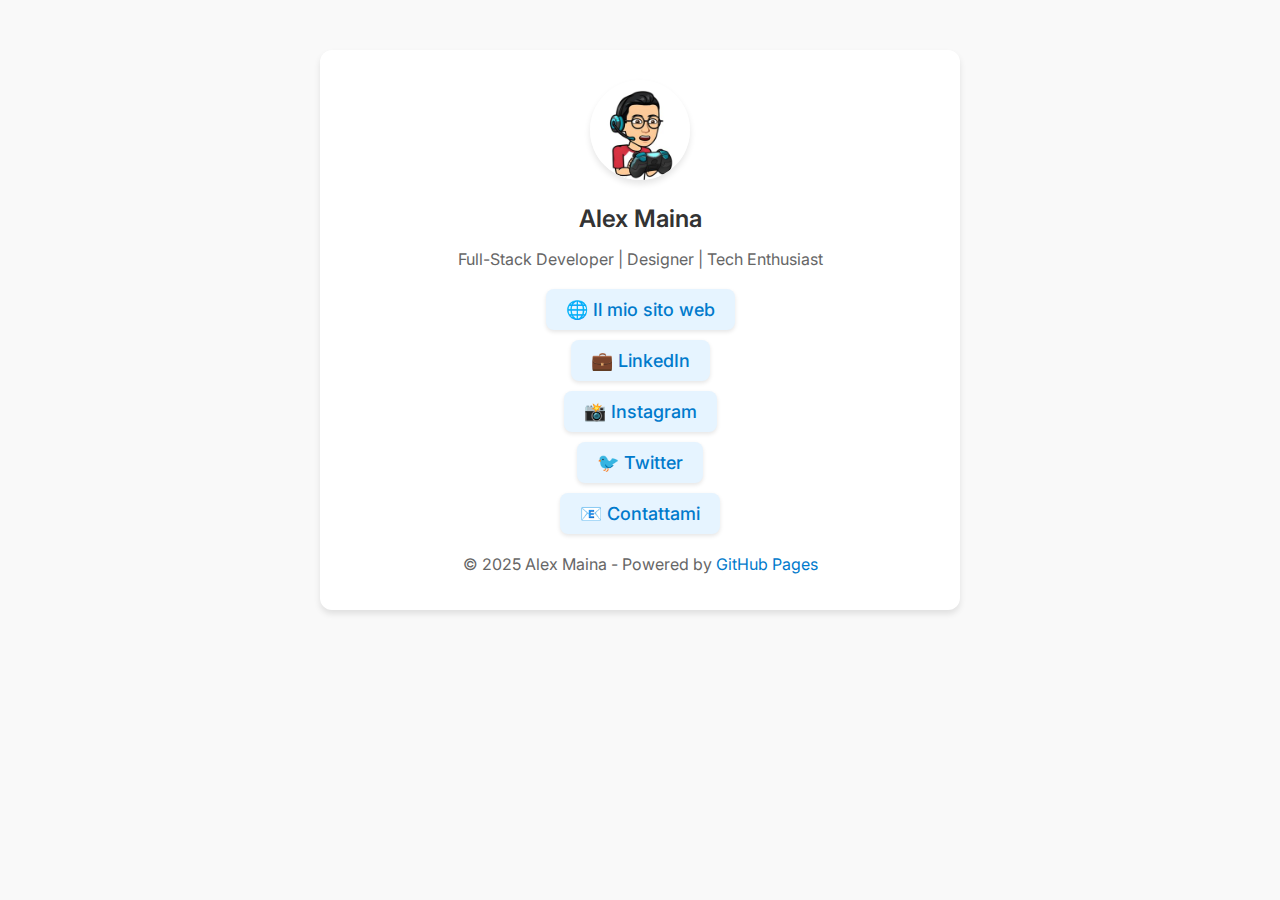
<file: Index.html>
<!DOCTYPE html>
<html lang="it">
<head>
  <meta charset="UTF-8">
  <meta name="viewport" content="width=device-width, initial-scale=1.0">
  <title>Link in Bio - Alex Maina</title>
  <link rel="stylesheet" href="assets/css/bio.css">
  <link rel="preconnect" href="https://fonts.googleapis.com">
  <link href="https://fonts.googleapis.com/css2?family=Inter:wght@400;600&display=swap" rel="stylesheet">
</head>
<body>
  <div class="container">
    <header>
      <img src="assets/images/profile.jpg" alt="Foto Profilo" class="profile-pic">
      <h1>Alex Maina</h1>
      <p>Full-Stack Developer | Designer | Tech Enthusiast</p>
    </header>
    <main>
      <ul class="links">
        <li><a href="https://alexmaina.dev" target="_blank">🌐 Il mio sito web</a></li>
        <li><a href="https://linkedin.com/in/tuo-profile" target="_blank">💼 LinkedIn</a></li>
        <li><a href="https://instagram.com/tuo-profile" target="_blank">📸 Instagram</a></li>
        <li><a href="https://twitter.com/tuo-profile" target="_blank">🐦 Twitter</a></li>
        <li><a href="mailto:maina@alexmaina.dev">📧 Contattami</a></li>
      </ul>
    </main>
    <footer>
      <p>© 2025 Alex Maina - Powered by <a href="https://pages.github.com/" target="_blank">GitHub Pages</a></p>
    </footer>
  </div>
</body>
</html>
</file>
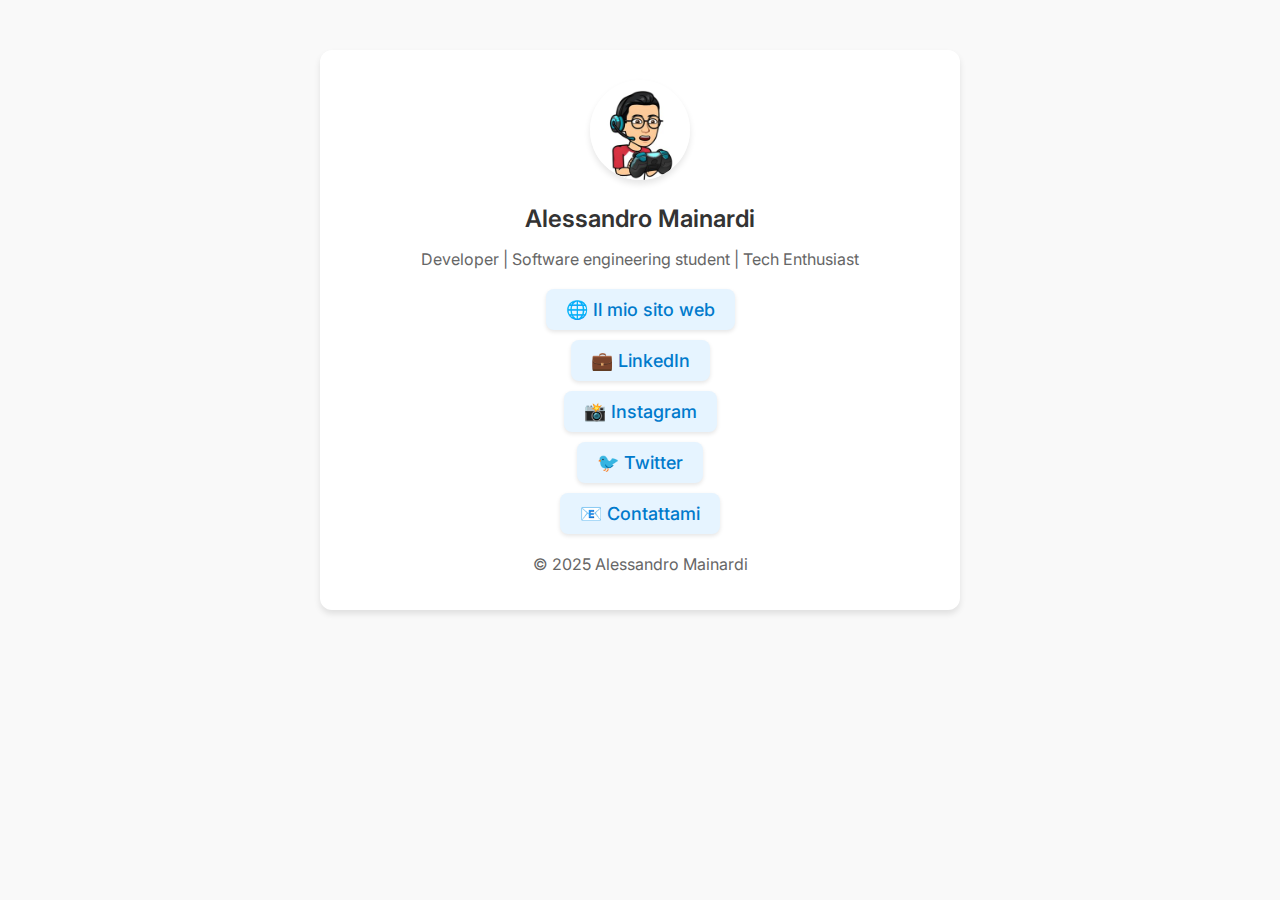
<file: index.html>
<!DOCTYPE html>
<html lang="it">
<head>
  <meta charset="UTF-8">
  <meta name="viewport" content="width=device-width, initial-scale=1.0">
  <title>Link in Bio - Alessandro Mainardi</title>
  <meta name="description" content="Alex Maina | developer | software engineering student | tech enthusiast" />
  <link rel="stylesheet" href="assets/css/bio.css">
  <link rel="preconnect" href="https://fonts.googleapis.com">
  <link href="https://fonts.googleapis.com/css2?family=Inter:wght@400;600&display=swap" rel="stylesheet">
</head>
<body>
  <div class="container">
    <header>
      <img src="assets/images/profile.jpg" alt="Foto Profilo" class="profile-pic">
      <h1>Alessandro Mainardi</h1>
      <p>Developer | Software engineering student | Tech Enthusiast</p>
    </header>
    <main>
      <ul class="links">
        <li><a href="https://alexmaina.dev" target="_blank">🌐 Il mio sito web</a></li>
        <li><a href="https://linkedin.com/in/alessandro-mainardi-ab812823b/" target="_blank">💼 LinkedIn</a></li>
        <li><a href="https://instagram.com/_alessandro_mainardi_" target="_blank">📸 Instagram</a></li>
        <li><a href="https://x.com/Alex_Maina_" target="_blank">🐦 Twitter</a></li>
        <li><a href="mailto:maina@alexmaina.dev">📧 Contattami</a></li>
      </ul>
    </main>
    <footer>
      <p>© 2025 Alessandro Mainardi </p>
    </footer>
  </div>
</body>
</html>
</file>
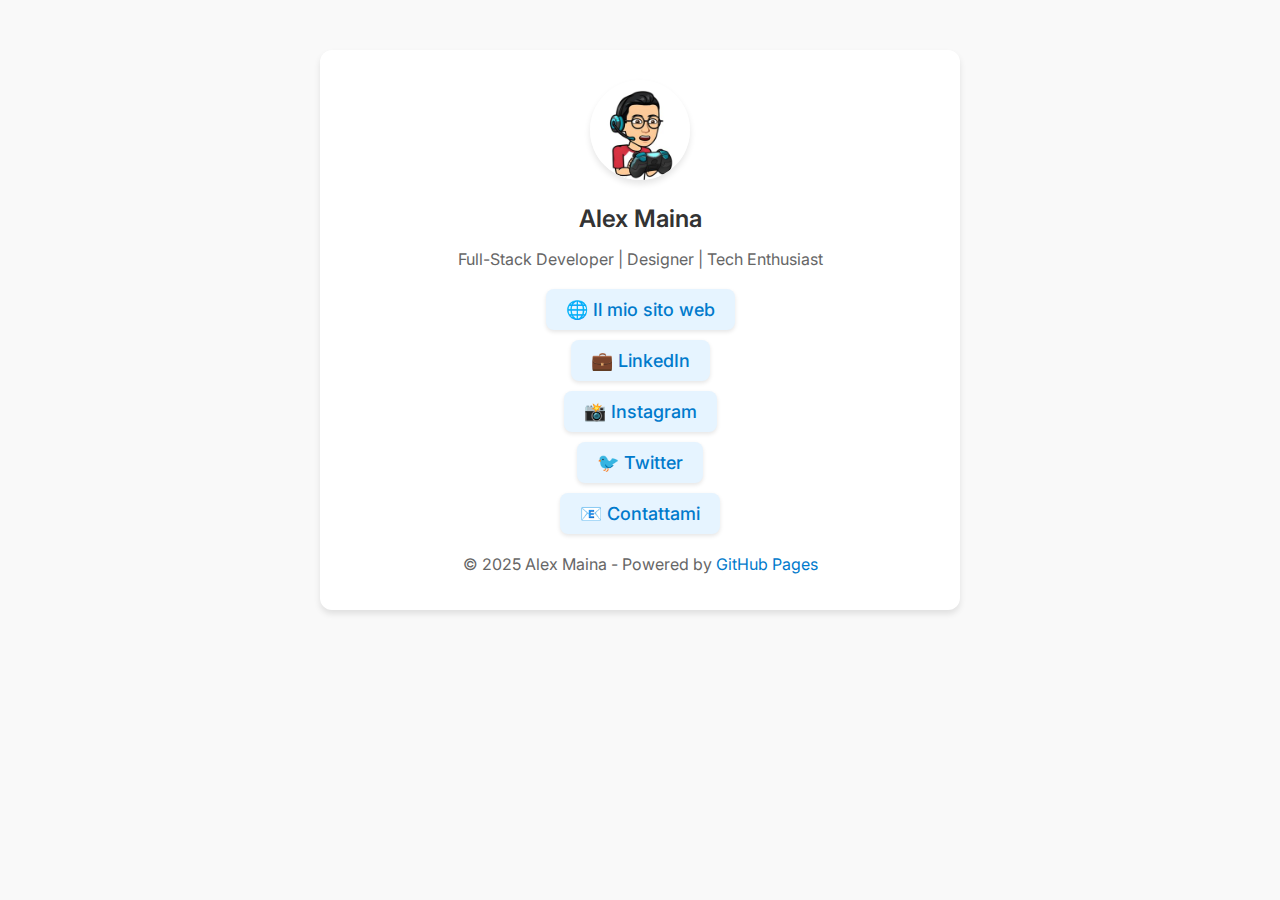
<file: bio.html>
<!DOCTYPE html>
<html lang="it">
<head>
  <meta charset="UTF-8">
  <meta name="viewport" content="width=device-width, initial-scale=1.0">
  <title>Link in Bio - Alex Maina</title>
  <link rel="stylesheet" href="assets/css/bio.css">
  <link rel="preconnect" href="https://fonts.googleapis.com">
  <link href="https://fonts.googleapis.com/css2?family=Inter:wght@400;600&display=swap" rel="stylesheet">
</head>
<body>
  <div class="container">
    <header>
      <img src="assets/images/profile.jpg" alt="Foto Profilo" class="profile-pic">
      <h1>Alex Maina</h1>
      <p>Full-Stack Developer | Designer | Tech Enthusiast</p>
    </header>
    <main>
      <ul class="links">
        <li><a href="https://alexmaina.dev" target="_blank">🌐 Il mio sito web</a></li>
        <li><a href="https://linkedin.com/in/tuo-profile" target="_blank">💼 LinkedIn</a></li>
        <li><a href="https://instagram.com/tuo-profile" target="_blank">📸 Instagram</a></li>
        <li><a href="https://twitter.com/tuo-profile" target="_blank">🐦 Twitter</a></li>
        <li><a href="mailto:maina@alexmaina.dev">📧 Contattami</a></li>
      </ul>
    </main>
    <footer>
      <p>© 2025 Alex Maina - Powered by <a href="https://pages.github.com/" target="_blank">GitHub Pages</a></p>
    </footer>
  </div>
</body>
</html>
</file>
<file: assets/css/bio.css>
/* Importa il font */
body {
  font-family: 'Inter', sans-serif;
  margin: 0;
  padding: 0;
  background-color: #f9f9f9;
  color: #333;
}

.container {
  max-width: 600px;
  margin: 50px auto;
  text-align: center;
  background: #fff;
  border-radius: 12px;
  box-shadow: 0 4px 6px rgba(0, 0, 0, 0.1);
  padding: 20px;
}

header {
  margin-bottom: 20px;
}

.profile-pic {
  width: 100px;
  height: 100px;
  border-radius: 50%;
  margin: 10px auto;
  box-shadow: 0 4px 6px rgba(0, 0, 0, 0.1);
}

h1 {
  font-size: 24px;
  font-weight: 600;
  margin: 10px 0;
}

p {
  font-size: 16px;
  color: #666;
}

.links {
  list-style: none;
  padding: 0;
  margin: 20px 0;
}

.links li {
  margin: 10px 0;
}

.links a {
  text-decoration: none;
  font-size: 18px;
  font-weight: 500;
  color: #007acc;
  background: #e6f4ff;
  padding: 10px 20px;
  border-radius: 8px;
  display: inline-block;
  box-shadow: 0 2px 4px rgba(0, 0, 0, 0.1);
  transition: 0.3s;
}

.links a:hover {
  background: #007acc;
  color: #fff;
}

footer {
  font-size: 14px;
  color: #aaa;
  margin-top: 20px;
}

footer a {
  text-decoration: none;
  color: #007acc;
}

footer a:hover {
  text-decoration: underline;
}
</file>
